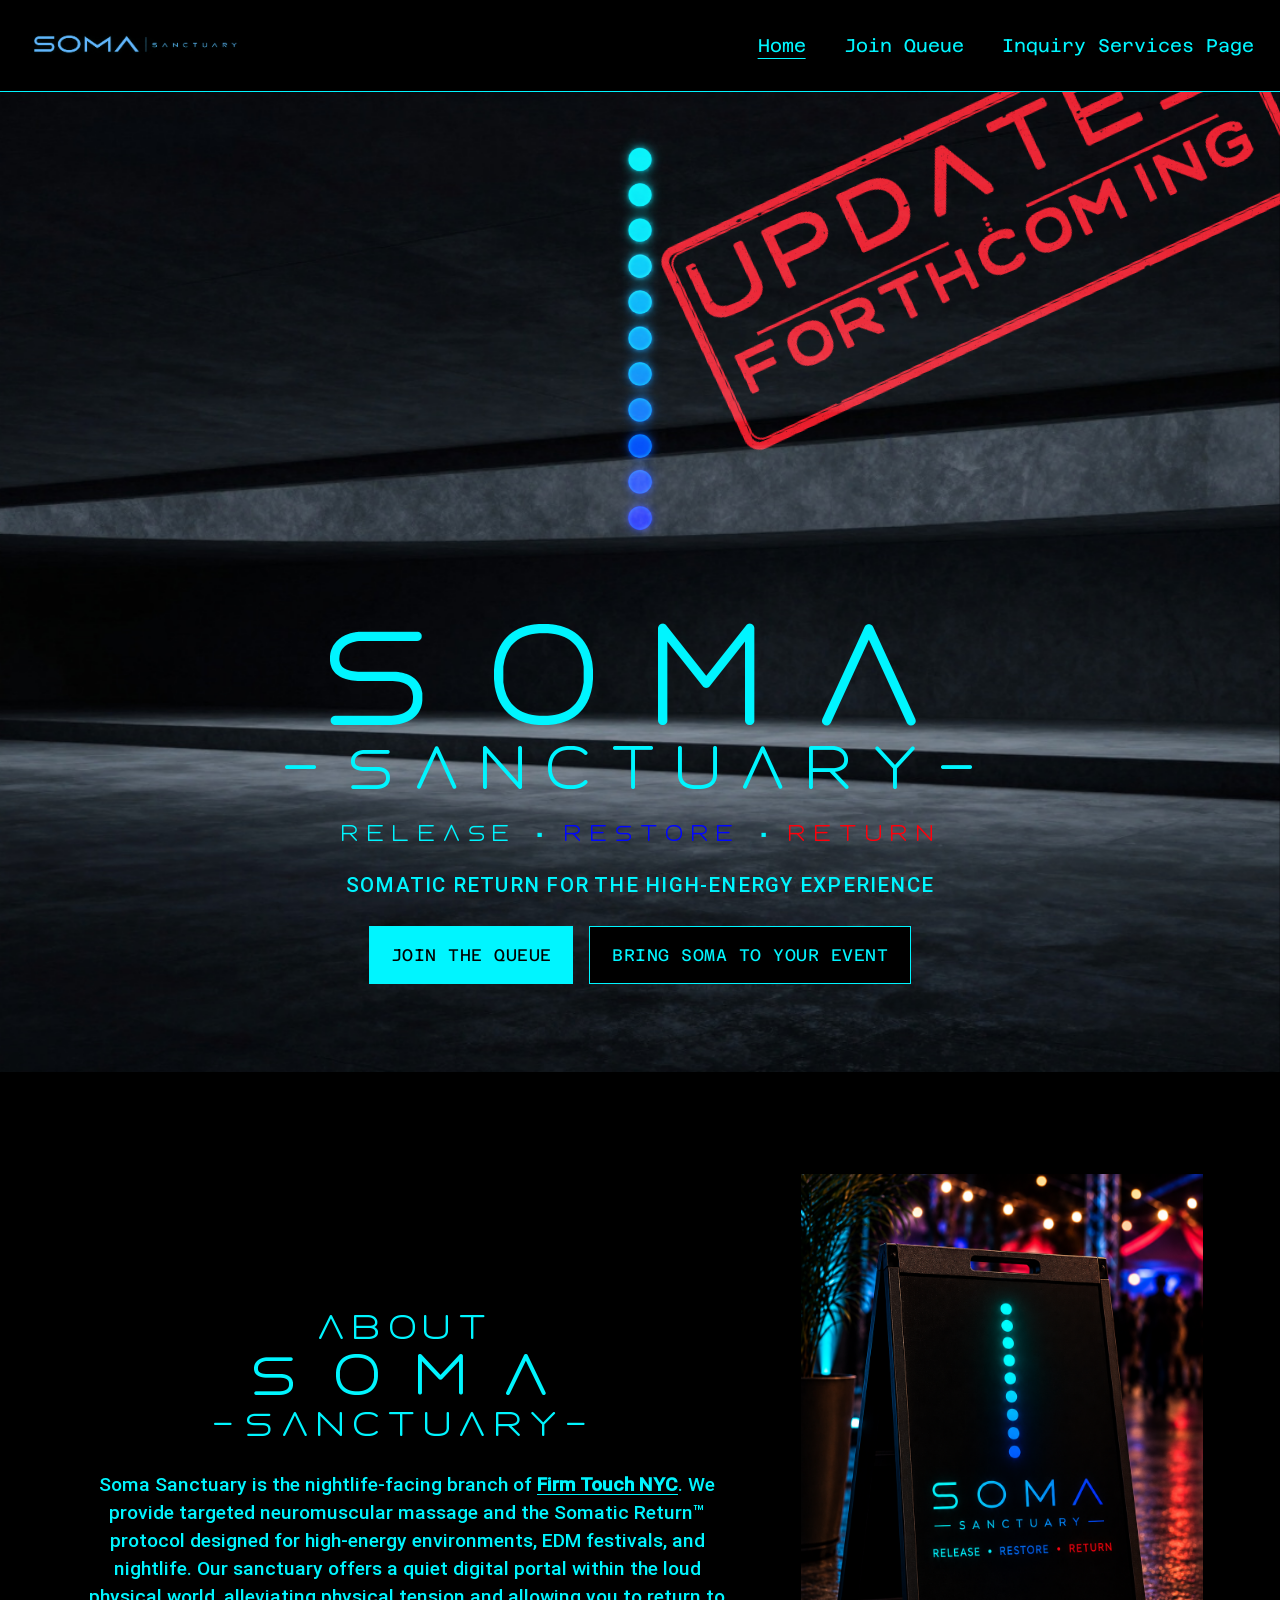
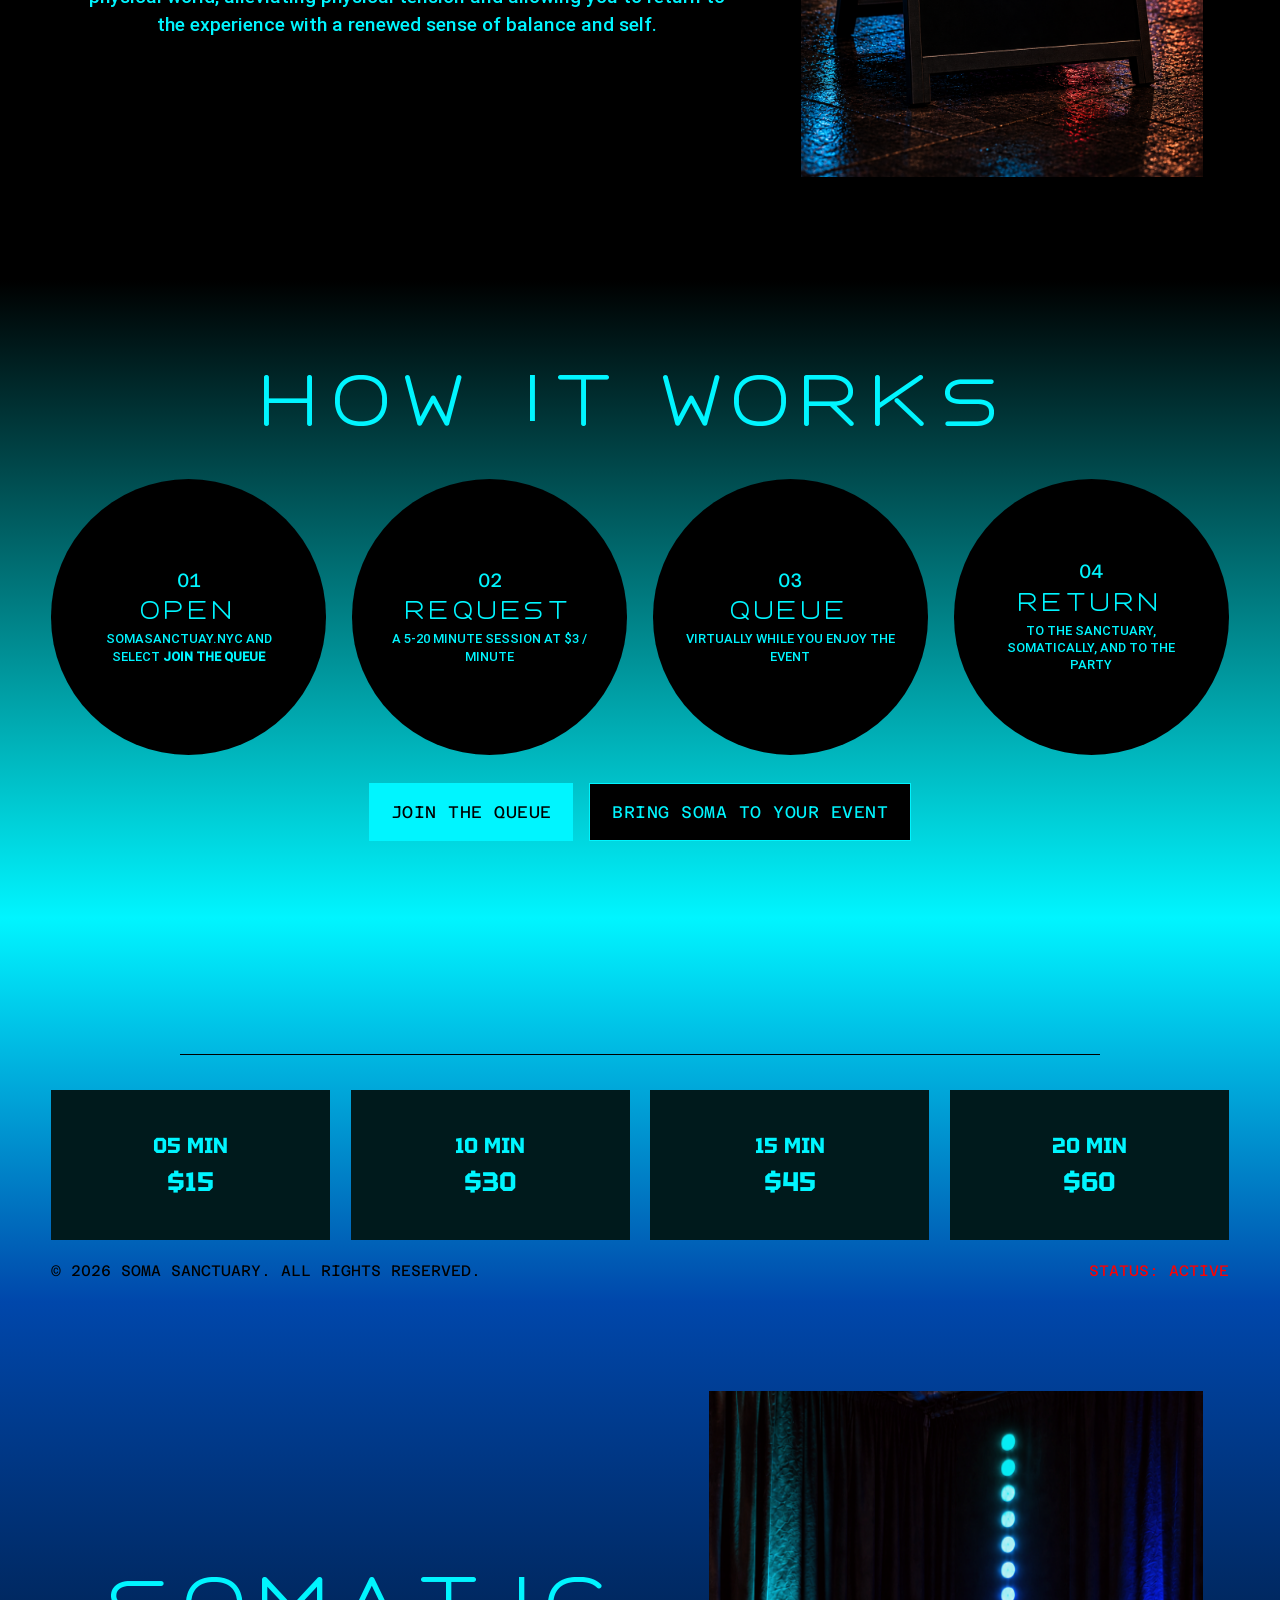
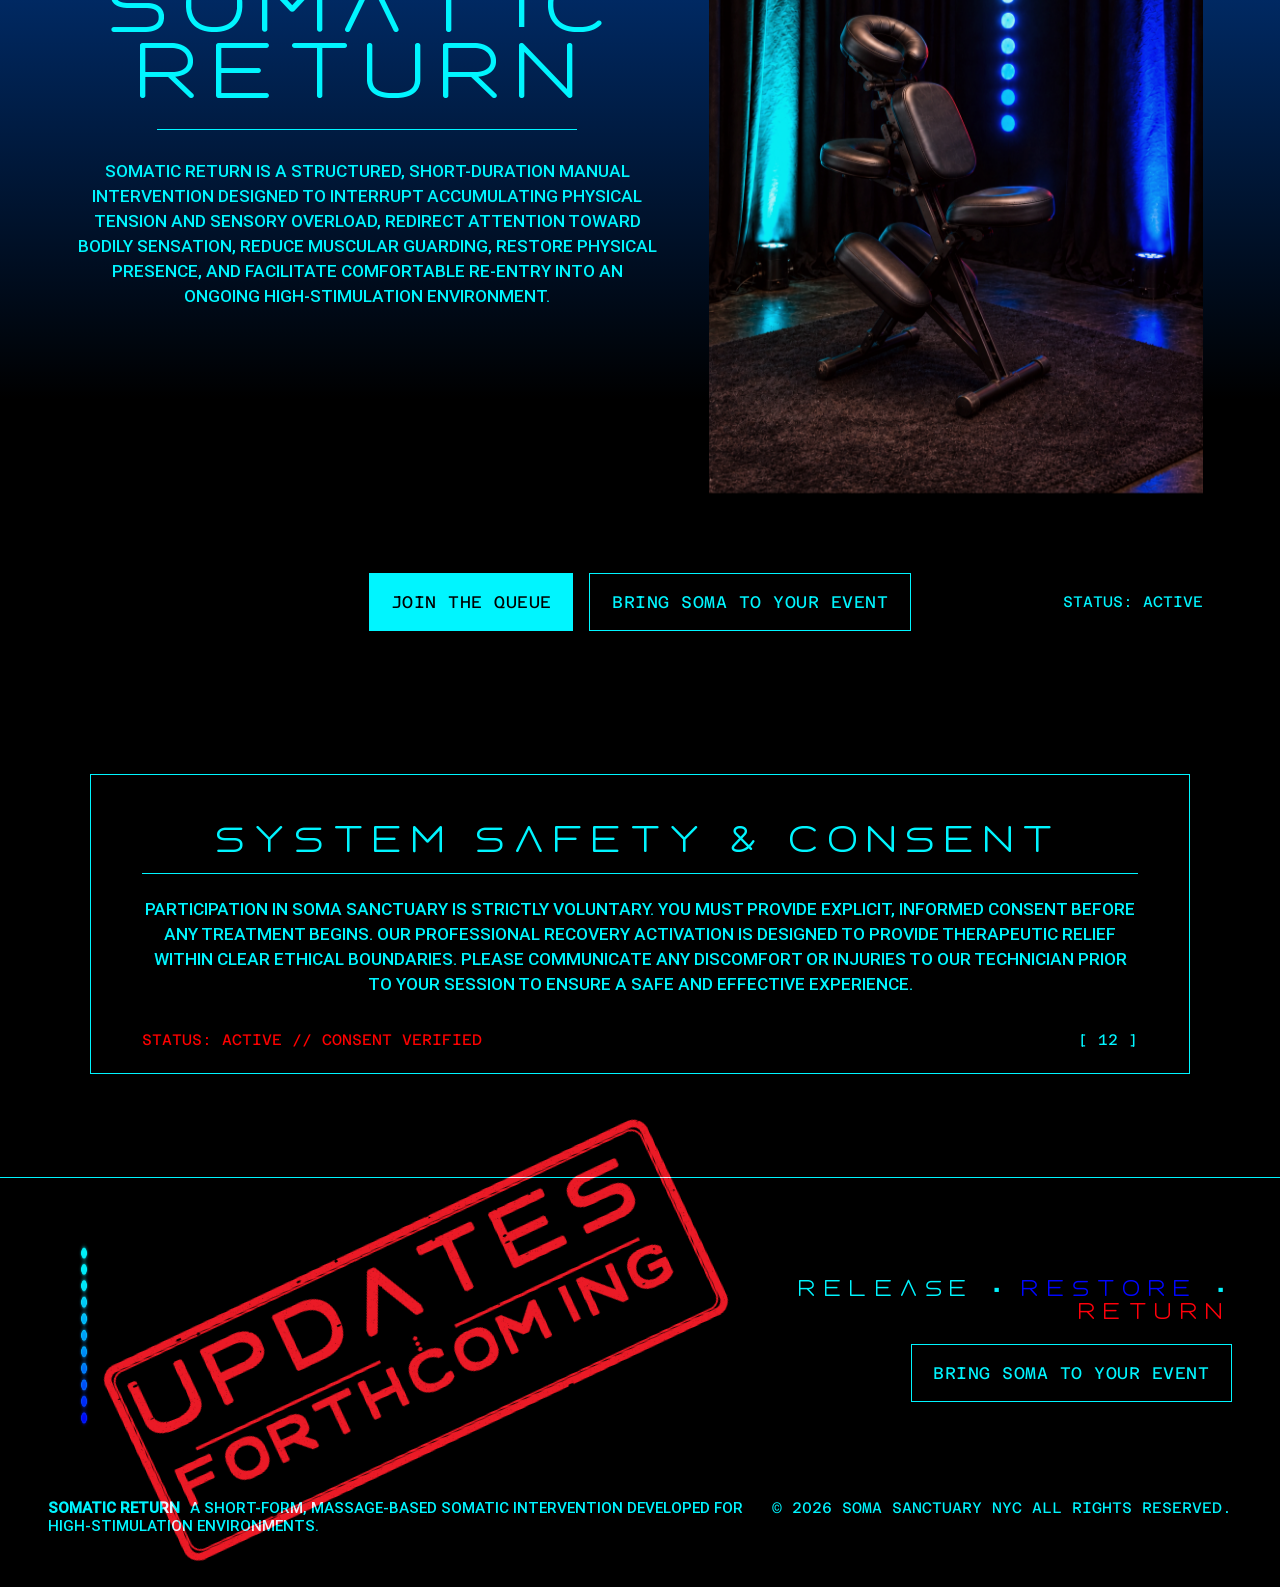
<file: site/index.html>
<!DOCTYPE html>
<html lang="en">
<head>
  <script>document.documentElement.classList.add("js")</script>
  <meta charset="utf-8">
  <meta name="viewport" content="width=device-width, initial-scale=1">
  <title>Soma Sanctuary | NYC</title>
  <meta name="description" content="Soma Sanctuary is the nightlife-facing branch of Firm Touch NYC. Targeted neuromuscular massage and the Somatic Return protocol for festivals, EDM, and nightlife. $3 a minute.">
  <link rel="icon" href="assets/favicon.png">
  <link rel="apple-touch-icon" href="assets/favicon.png">
  <link rel="preconnect" href="https://fonts.googleapis.com">
  <link rel="preconnect" href="https://fonts.gstatic.com" crossorigin>
  <link href="https://fonts.googleapis.com/css2?family=Azeret+Mono:wght@400;700&family=Tektur:wght@600;700&display=swap" rel="stylesheet">
  <link rel="stylesheet" href="styles.css">
</head>
<body>
  <header class="site-header">
    <a class="logo-link" href="#top" aria-label="Soma Sanctuary home">
      <img class="logo" src="assets/logo.png" alt="Soma Sanctuary">
    </a>
    <button class="nav-toggle" type="button" aria-expanded="false" aria-controls="site-nav" aria-label="Menu">
      <span></span><span></span><span></span>
    </button>
    <nav id="site-nav" class="site-nav" aria-label="Site">
      <a href="#top" aria-current="page">Home</a>
      <a href="https://join-queue.onrender.com/join">Join Queue</a>
      <a href="https://join-queue.onrender.com/bookings">Inquiry Services Page</a>
    </nav>
  </header>

  <main id="top">
    <section class="hero" aria-label="Soma Sanctuary">
      <img class="hero-bg" src="assets/hero.jpg" alt="">
      <a class="hero-stamp fade" href="red.html"><img src="assets/stamp.png" alt="Updates forthcoming"></a>
      <img class="hero-spine fade" src="assets/spine.png" alt="">
      <div class="hero-copy">
        <h1 class="rise">SOMA</h1>
        <p class="hero-name rise">-SANCTUARY-</p>
        <p class="tagline fade">Release • <span class="restore">Restore</span> • <a class="return" href="red.html">Return</a></p>
        <p class="hero-kicker fade">Somatic Return for the high-energy experience</p>
        <div class="cta-row fade">
          <a class="btn btn-solid" href="https://join-queue.onrender.com/join">Join the Queue</a>
          <a class="btn btn-ghost" href="https://join-queue.onrender.com/bookings">Bring Soma to Your Event</a>
        </div>
      </div>
    </section>

    <section class="about" aria-labelledby="about-title">
      <div class="about-copy reveal">
        <h2 id="about-title">
          <span class="about-kicker">About</span>
          <span class="about-soma">Soma</span>
          <span class="about-name">-Sanctuary-</span>
        </h2>
        <p>
          Soma Sanctuary is the nightlife-facing branch of
          <a href="https://www.firmtouch.nyc/" target="_blank" rel="noreferrer">Firm Touch NYC</a>.
          We provide targeted neuromuscular massage and the Somatic Return™ protocol designed for high-energy environments, EDM festivals, and nightlife. Our sanctuary offers a quiet digital portal within the loud physical world, alleviating physical tension and allowing you to return to the experience with a renewed sense of balance and self.
        </p>
      </div>
      <img class="about-photo reveal" src="assets/signage.png" alt="Soma Sanctuary sign at a nighttime event">
    </section>

    <section class="how" aria-labelledby="how-title">
      <h2 id="how-title">How It Works</h2>
      <ol class="steps">
        <li class="reveal">
          <p class="step-no">01</p>
          <h3>Open</h3>
          <p>Somasanctuay.nyc and select <strong>Join the Queue</strong></p>
        </li>
        <li class="reveal">
          <p class="step-no">02</p>
          <h3>Request</h3>
          <p>A 5-20 minute session at $3 / minute</p>
        </li>
        <li class="reveal">
          <p class="step-no">03</p>
          <h3>Queue</h3>
          <p>Virtually while you enjoy the event</p>
        </li>
        <li class="reveal">
          <p class="step-no">04</p>
          <h3>Return</h3>
          <p>To the sanctuary, somatically, and to the party</p>
        </li>
      </ol>
      <div class="cta-row reveal">
        <a class="btn btn-solid" href="https://join-queue.onrender.com/join">Join the Queue</a>
        <a class="btn btn-ghost" href="https://join-queue.onrender.com/bookings">Bring Soma to Your Event</a>
      </div>
    </section>

    <section class="pricing" aria-label="Session pricing">
      <h2 class="reveal">$3 / Minute</h2>
      <hr>
      <ul class="rates reveal">
        <li><span>05 Min</span><strong>$15</strong></li>
        <li><span>10 Min</span><strong>$30</strong></li>
        <li><span>15 Min</span><strong>$45</strong></li>
        <li><span>20 Min</span><strong>$60</strong></li>
      </ul>
      <div class="pricing-meta">
        <p>© 2026 Soma Sanctuary. All rights reserved.</p>
        <p><a class="status-red" href="red.html">Status: Active</a></p>
      </div>
    </section>

    <section class="somatic" aria-labelledby="somatic-title">
      <div class="somatic-copy reveal">
        <h2 id="somatic-title">Somatic<br>Return</h2>
        <hr>
        <p>
          Somatic Return is a structured, short-duration manual intervention designed to interrupt accumulating physical tension and sensory overload, redirect attention toward bodily sensation, reduce muscular guarding, restore physical presence, and facilitate comfortable re-entry into an ongoing high-stimulation environment.
        </p>
      </div>
      <img class="somatic-photo reveal" src="assets/setup.jpg" alt="Soma Sanctuary massage chair beside a column of cyan lights">
      <div class="somatic-actions">
        <div class="cta-row reveal">
          <a class="btn btn-solid" href="https://join-queue.onrender.com/join">Join the Queue</a>
          <a class="btn btn-ghost" href="https://join-queue.onrender.com/bookings">Bring Soma to Your Event</a>
        </div>
        <p class="status-cyan">Status: Active</p>
      </div>
    </section>

    <section class="safety" aria-labelledby="safety-title">
      <div class="safety-panel reveal">
        <h2 id="safety-title">System Safety &amp; Consent</h2>
        <hr>
        <p>
          Participation in Soma Sanctuary is strictly voluntary. You must provide explicit, informed consent before any treatment begins. Our professional recovery activation is designed to provide therapeutic relief within clear ethical boundaries. Please communicate any discomfort or injuries to our technician prior to your session to ensure a safe and effective experience.
        </p>
        <div class="safety-meta">
          <p><a class="status-red" href="red.html">Status: Active // Consent Verified</a></p>
          <p class="status-cyan">[ 12 ]</p>
        </div>
      </div>
    </section>
  </main>

  <footer class="site-footer">
    <div class="footer-top">
      <div class="footer-mark">
        <img class="footer-spine" src="assets/spine.png" alt="">
        <a class="footer-stamp" href="red.html"><img src="assets/stamp.png" alt="Updates forthcoming"></a>
      </div>
      <div class="footer-actions">
        <p class="tagline reveal">Release • <span class="restore">Restore</span> • <a class="return" href="red.html">Return</a></p>
        <a class="btn btn-ghost reveal" href="https://join-queue.onrender.com/bookings">Bring Soma to Your Event</a>
      </div>
    </div>
    <div class="footer-bottom">
      <p><strong>Somatic Return</strong> A short-form, massage-based somatic intervention developed for high-stimulation environments.</p>
      <p>© 2026 Soma Sanctuary NYC All rights reserved.</p>
    </div>
  </footer>

  <script>
    const toggle = document.querySelector(".nav-toggle");
    const nav = document.querySelector(".site-nav");
    toggle.addEventListener("click", () => {
      const open = nav.classList.toggle("is-open");
      toggle.setAttribute("aria-expanded", open ? "true" : "false");
    });
    nav.addEventListener("click", (event) => {
      if (event.target.closest("a")) {
        nav.classList.remove("is-open");
        toggle.setAttribute("aria-expanded", "false");
      }
    });

    const reduceMotion = window.matchMedia("(prefers-reduced-motion: reduce)").matches;
    if (!reduceMotion) {
      const seen = new IntersectionObserver((entries) => {
        for (const entry of entries) {
          if (!entry.isIntersecting) continue;
          entry.target.classList.add("is-in");
          seen.unobserve(entry.target);
        }
      }, { threshold: 0.22, rootMargin: "0px 0px -8% 0px" });
      document.querySelectorAll(".reveal").forEach((el) => seen.observe(el));

      const bg = document.querySelector(".hero-bg");
      const hero = document.querySelector(".hero");
      let ticking = false;
      const shiftHero = () => {
        ticking = false;
        const y = window.scrollY;
        if (y > hero.offsetHeight) return;
        bg.style.transform = "translate3d(0, " + (y * 0.28) + "px, 0)";
      };
      window.addEventListener("scroll", () => {
        if (ticking) return;
        ticking = true;
        requestAnimationFrame(shiftHero);
      }, { passive: true });
    } else {
      document.querySelectorAll(".reveal").forEach((el) => el.classList.add("is-in"));
    }
  </script>
</body>
</html>
</file>
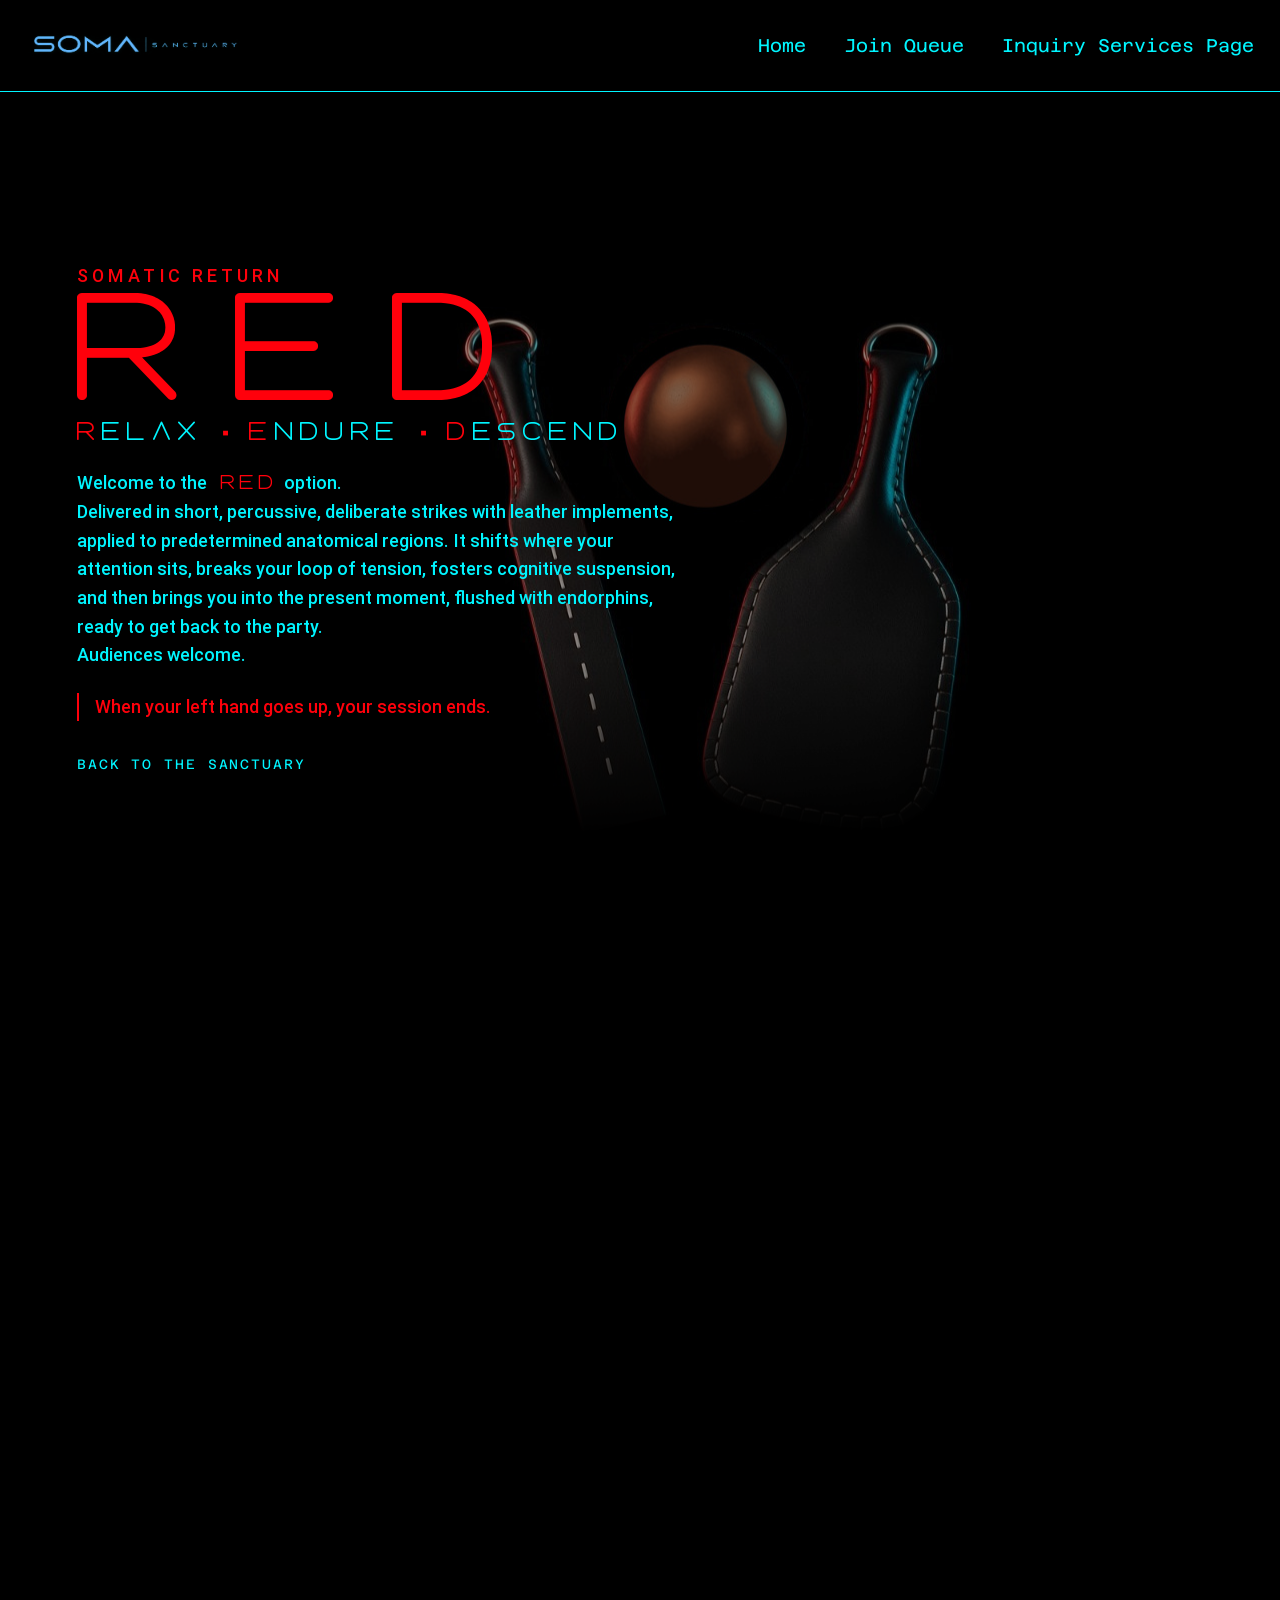
<file: site/red.html>
<!DOCTYPE html>
<html lang="en">
<head>
  <script>document.documentElement.classList.add("js")</script>
  <meta charset="utf-8">
  <meta name="viewport" content="width=device-width, initial-scale=1">
  <title>RED | Soma Sanctuary</title>
  <meta name="description" content="Same method. Different intensity. When your left hand goes up, your session ends.">
  <link rel="icon" href="assets/favicon.png">
  <link rel="apple-touch-icon" href="assets/favicon.png">
  <link rel="preconnect" href="https://fonts.googleapis.com">
  <link rel="preconnect" href="https://fonts.gstatic.com" crossorigin>
  <link href="https://fonts.googleapis.com/css2?family=Azeret+Mono:wght@400;700&family=Tektur:wght@600;700&display=swap" rel="stylesheet">
  <link rel="stylesheet" href="styles.css?v=note2">
</head>
<body>
  <div class="red-still" aria-hidden="true">
    <img src="assets/red-still.jpg" alt="">
  </div>
  <header class="site-header">
    <a class="logo-link" href="index.html" aria-label="Soma Sanctuary home">
      <img class="logo" src="assets/logo.png" alt="Soma Sanctuary">
    </a>
    <button class="nav-toggle" type="button" aria-expanded="false" aria-controls="site-nav" aria-label="Menu">
      <span></span><span></span><span></span>
    </button>
    <nav id="site-nav" class="site-nav" aria-label="Site">
      <a href="index.html">Home</a>
      <a href="https://join-queue.onrender.com/join">Join Queue</a>
      <a href="https://join-queue.onrender.com/bookings">Inquiry Services Page</a>
    </nav>
  </header>

  <main class="red-page">
    <article class="red-copy">
      <p class="red-kicker">Somatic Return</p>
      <h1>RED</h1>
      <p class="red-acts"><span class="return">R</span>ELAX <span class="return">•</span> <span class="return">E</span>NDURE <span class="return">•</span> <span class="return">D</span>ESCEND</p>
      <p class="red-welcome">Welcome to the <span class="return red-word">RED</span> option.</p>
      <p>Delivered in short, percussive, deliberate strikes with leather implements, applied to predetermined anatomical regions. It shifts where your attention sits, breaks your loop of tension, fosters cognitive suspension, and then brings you into the present moment, flushed with endorphins, ready to get back to the party.</p>
      <p>Audiences welcome.</p>
      <p class="red-note">When your left hand goes up, your session ends.</p>
      <a class="red-home" href="index.html">Back to the sanctuary</a>
    </article>
  </main>

  <script>
    const toggle = document.querySelector(".nav-toggle");
    const nav = document.querySelector(".site-nav");
    toggle.addEventListener("click", () => {
      const open = nav.classList.toggle("is-open");
      toggle.setAttribute("aria-expanded", open ? "true" : "false");
    });
    nav.addEventListener("click", (event) => {
      if (event.target.closest("a")) {
        nav.classList.remove("is-open");
        toggle.setAttribute("aria-expanded", "false");
      }
    });
  </script>
</body>
</html>
</file>
<file: site/styles.css>
@font-face {
  font-family: "Soma Display";
  src: url("assets/soma-display.woff2") format("woff2");
  font-weight: 400;
  font-style: normal;
  font-display: swap;
}

@font-face {
  font-family: "Soma Wide";
  src: url("assets/soma-wide.woff2") format("woff2");
  font-weight: 400;
  font-style: normal;
  font-display: swap;
}

@font-face {
  font-family: "Soma Wide Soft";
  src: url("assets/soma-wide-soft.woff2") format("woff2");
  font-weight: 400;
  font-style: normal;
  font-display: swap;
}

@font-face {
  font-family: "Soma Text";
  src: url("assets/soma-text.woff2") format("woff2");
  font-weight: 400;
  font-style: normal;
  font-display: swap;
}

:root {
  --stamp-tilt: -20.9deg;
  --cyan: #00f5ff;
  --blue: #0047ab;
  --ink: #00f5ff;
  --black: #000;
  --restore: #0006ff;
  --return: #ff000b;
  --red: #ff0000;
  --card: #001a1c;
  --display: "Soma Display", "Azeret Mono", sans-serif;
  --wide: "Soma Wide", "Azeret Mono", sans-serif;
  --wide-soft: "Soma Wide Soft", "Soma Wide", sans-serif;
  --text: "Soma Text", "Azeret Mono", sans-serif;
  --mono: "Azeret Mono", ui-monospace, monospace;
  --price: "Tektur", "Azeret Mono", sans-serif;
}

* { box-sizing: border-box; }
html { scroll-behavior: smooth; }
body {
  margin: 0;
  background: var(--black);
  color: var(--ink);
  font-family: var(--text);
}
img { max-width: 100%; display: block; }
a { color: inherit; }
h1, h2, h3, p { margin: 0; }

.site-header {
  position: sticky;
  top: 0;
  z-index: 20;
  display: flex;
  align-items: center;
  justify-content: space-between;
  gap: 1.5rem;
  min-height: 92px;
  padding: 0.4rem 1.6rem;
  background: #000;
  border-bottom: 1px solid var(--cyan);
}
.logo-link { display: block; line-height: 0; }
.logo {
  height: 74px;
  width: auto;
  mix-blend-mode: screen;
}
.site-nav {
  display: flex;
  align-items: center;
  gap: 2.4rem;
}
.site-nav a {
  font-family: var(--mono);
  font-size: 1.15rem;
  text-decoration: none;
  color: var(--cyan);
}
.site-nav a[aria-current="page"] { text-decoration: underline; text-underline-offset: 6px; }
.nav-toggle {
  display: none;
  width: 44px;
  height: 44px;
  padding: 10px;
  border: 0;
  background: transparent;
  flex-direction: column;
  justify-content: center;
  gap: 6px;
}
.nav-toggle span {
  display: block;
  height: 2px;
  width: 100%;
  background: var(--cyan);
}

.hero {
  position: relative;
  min-height: clamp(980px, 76vw, 1280px);
  display: flex;
  align-items: flex-end;
  justify-content: center;
  overflow: hidden;
  background: #000;
  padding: 0 1.5rem 5.5rem;
}
.hero-bg {
  position: absolute;
  left: 0;
  top: -18%;
  width: 100%;
  height: 136%;
  object-fit: cover;
  object-position: center 62%;
  will-change: transform;
}
.hero-stamp {
  position: absolute;
  top: -2%;
  right: -3%;
  width: min(52vw, 980px);
  mix-blend-mode: screen;
  transform: rotate(var(--stamp-tilt));
  transform-origin: center;
}
.hero-spine {
  position: absolute;
  top: 4%;
  left: 50%;
  height: clamp(340px, 34vw, 620px);
  width: auto;
  transform: translateX(-50%);
  mix-blend-mode: screen;
  pointer-events: none;
}
.hero-copy {
  position: relative;
  z-index: 1;
  width: min(1100px, 100%);
  text-align: center;
}
.hero h1 {
  font-family: var(--display);
  font-weight: 400;
  font-size: clamp(4.5rem, 10vw, 9.2rem);
  letter-spacing: 0.28em;
  line-height: 0.9;
  text-indent: 0.28em;
}
.hero-name {
  margin-top: 0.15rem;
  font-family: var(--display);
  font-size: clamp(2rem, 4.2vw, 3.8rem);
  letter-spacing: 0.22em;
  text-indent: 0.22em;
}
.tagline {
  margin-top: 1.35rem;
  font-family: var(--display);
  font-size: clamp(1rem, 1.6vw, 1.45rem);
  letter-spacing: 0.22em;
  text-transform: uppercase;
  text-indent: 0.22em;
}
.restore { color: var(--restore); }
.return { color: var(--return); }
a.return,
a.status-red {
  text-decoration: none;
}
a.return:hover,
a.return:focus-visible,
a.status-red:hover,
a.status-red:focus-visible {
  text-decoration: underline;
  text-underline-offset: 0.18em;
}
a.hero-stamp,
a.footer-stamp { color: inherit; }
a.hero-stamp img,
a.footer-stamp img {
  width: 100%;
  height: auto;
  display: block;
}
a.hero-stamp:focus-visible,
a.footer-stamp:focus-visible {
  outline: 2px solid var(--return);
  outline-offset: 4px;
}
.hero-kicker {
  margin-top: 1.7rem;
  font-family: var(--text);
  font-size: clamp(0.95rem, 1.6vw, 1.45rem);
  letter-spacing: 0.06em;
  text-transform: uppercase;
}

.cta-row {
  display: flex;
  flex-wrap: wrap;
  justify-content: center;
  gap: 1rem;
  margin-top: 1.8rem;
}
.btn {
  position: relative;
  display: inline-flex;
  align-items: center;
  justify-content: center;
  min-height: 58px;
  padding: 0.75rem 1.35rem;
  font-family: var(--mono);
  font-size: 1.05rem;
  letter-spacing: 0.03em;
  text-transform: uppercase;
  text-decoration: none;
  line-height: 1;
}
.btn-solid { background: var(--cyan); color: #000; }
.btn-ghost {
  background: #000;
  color: var(--cyan);
  border: 1px solid var(--cyan);
}
.btn { transition: filter 0.25s ease; }
.btn::after {
  content: "";
  position: absolute;
  top: 7px;
  right: 7px;
  width: 9px;
  height: 9px;
  border-top: 1.5px solid currentColor;
  border-right: 1.5px solid currentColor;
  opacity: 0;
  transform: translate(3px, -3px);
  transition: opacity 0.25s ease, transform 0.25s ease;
}
.btn:hover { filter: brightness(1.12); }
.btn:hover::after { opacity: 0.9; transform: none; }

.about {
  display: grid;
  grid-template-columns: minmax(0, 1.15fr) minmax(260px, 0.7fr);
  gap: clamp(2rem, 5vw, 5rem);
  align-items: center;
  padding: clamp(4rem, 8vw, 7rem) clamp(1.5rem, 6vw, 6.5rem);
  background: #000;
}
.about h2 {
  display: flex;
  flex-direction: column;
  align-items: center;
  text-align: center;
  font-weight: 400;
  line-height: 1.05;
}
.about-kicker,
.about-name {
  font-family: var(--wide);
  font-size: clamp(1.4rem, 2.4vw, 2.4rem);
  letter-spacing: 0.08em;
  text-transform: uppercase;
}
.about-soma {
  margin: 0.35rem 0;
  font-family: var(--wide-soft);
  font-size: clamp(2.2rem, 4vw, 3.4rem);
  letter-spacing: 0.55em;
  text-indent: 0.55em;
  text-transform: uppercase;
}
.about p {
  margin-top: 1.8rem;
  text-align: center;
  font-size: clamp(1.05rem, 1.5vw, 1.45rem);
  line-height: 1.45;
}
.about a { font-weight: 700; text-decoration: underline; text-underline-offset: 3px; }
.about-photo {
  width: 100%;
  max-height: 760px;
  object-fit: contain;
  justify-self: center;
}

.how {
  padding: clamp(4rem, 7vw, 6rem) clamp(1rem, 4vw, 4rem) clamp(3.5rem, 6vw, 5rem);
  background: linear-gradient(#000 0%, var(--cyan) 100%);
  text-align: center;
}
.how h2 {
  font-family: var(--wide);
  font-weight: 400;
  font-size: clamp(2.6rem, 5vw, 4.4rem);
  letter-spacing: 0.04em;
  text-transform: uppercase;
}
.steps {
  list-style: none;
  margin: 2.5rem auto 0;
  padding: 0;
  display: grid;
  grid-template-columns: repeat(4, minmax(0, 1fr));
  gap: clamp(0.8rem, 2vw, 2rem);
  width: min(1500px, 100%);
}
.steps li {
  aspect-ratio: 1;
  border-radius: 50%;
  background: #000;
  display: flex;
  flex-direction: column;
  align-items: center;
  justify-content: center;
  gap: 0.45rem;
  padding: 12%;
  text-align: center;
}
.step-no {
  font-family: var(--mono);
  font-size: clamp(1rem, 1.5vw, 1.45rem);
}
.steps h3 {
  font-family: var(--display);
  font-weight: 400;
  font-size: clamp(1.2rem, 1.8vw, 1.7rem);
  letter-spacing: 0.04em;
  text-transform: uppercase;
}
.steps p:last-child {
  font-size: clamp(0.78rem, 1vw, 1.05rem);
  line-height: 1.35;
  text-transform: uppercase;
}
.steps strong { font-weight: 700; }

.pricing {
  padding: 2.5rem clamp(1.2rem, 4vw, 4rem) 1.4rem;
  background: linear-gradient(var(--cyan) 0%, var(--blue) 100%);
  color: #000;
  text-align: center;
}
.pricing h2 {
  font-family: var(--wide);
  font-weight: 400;
  font-size: clamp(2.8rem, 5.5vw, 4.6rem);
  letter-spacing: 0.16em;
  text-indent: 0.16em;
  text-transform: uppercase;
}
.pricing > hr,
.somatic hr,
.safety hr {
  border: 0;
  height: 1px;
  margin: 1.1rem auto 0;
}
.pricing > hr {
  width: min(920px, 88%);
  background: #000;
}
.rates {
  list-style: none;
  margin: 2.2rem auto 0;
  padding: 0;
  width: min(1500px, 100%);
  display: grid;
  grid-template-columns: repeat(4, minmax(0, 1fr));
  gap: clamp(0.7rem, 1.6vw, 1.4rem);
}
.rates li {
  background: var(--card);
  color: var(--cyan);
  min-height: 150px;
  display: flex;
  flex-direction: column;
  align-items: center;
  justify-content: center;
  gap: 0.25rem;
  font-family: var(--price);
  font-weight: 700;
}
.rates span { font-size: clamp(1.15rem, 1.7vw, 1.7rem); text-transform: uppercase; }
.rates strong { font-size: clamp(1.45rem, 2.1vw, 2.05rem); font-weight: 700; }
.pricing-meta,
.safety-meta {
  display: flex;
  justify-content: space-between;
  gap: 1rem;
  width: min(1500px, 100%);
  margin: 1.4rem auto 0;
  font-family: var(--mono);
  font-size: 0.95rem;
  text-transform: uppercase;
}
.pricing-meta { color: #000; }
.status-red { color: var(--red); }
.status-cyan { color: var(--cyan); }

.somatic {
  display: grid;
  grid-template-columns: minmax(0, 1fr) minmax(280px, 0.85fr);
  gap: clamp(1.5rem, 4vw, 4rem);
  align-items: center;
  padding: clamp(3.5rem, 7vw, 6rem) clamp(1.5rem, 6vw, 6rem) 2.5rem;
  background: linear-gradient(to bottom, var(--blue) 0%, #000 72%);
}
.somatic-copy { text-align: center; }
.somatic h2 {
  font-family: var(--wide);
  font-weight: 400;
  font-size: clamp(3rem, 5.4vw, 5rem);
  line-height: 0.95;
  letter-spacing: 0.04em;
  text-transform: uppercase;
}
.somatic hr {
  width: min(420px, 80%);
  background: var(--cyan);
  margin-top: 1.4rem;
}
.somatic p {
  margin-top: 1.8rem;
  font-size: clamp(1rem, 1.35vw, 1.3rem);
  line-height: 1.45;
  text-transform: uppercase;
}
.somatic img {
  width: 100%;
  height: min(78vh, 820px);
  object-fit: cover;
  object-position: center;
}
.somatic-actions {
  grid-column: 1 / -1;
  display: flex;
  align-items: center;
  justify-content: center;
  gap: 2rem;
  position: relative;
}
.somatic-actions .status-cyan {
  position: absolute;
  right: 0;
  font-family: var(--mono);
  font-size: 0.95rem;
  text-transform: uppercase;
}

.safety {
  background: #000;
  padding: clamp(3rem, 8vw, 7rem) 1.25rem clamp(4rem, 8vw, 6.5rem);
}
.safety-panel {
  width: min(1100px, 100%);
  margin: 0 auto;
  border: 1px solid var(--cyan);
  padding: clamp(1.6rem, 4vw, 3rem) clamp(1.2rem, 4vw, 3.2rem) 1.4rem;
  text-align: center;
}
.safety h2 {
  font-family: var(--wide);
  font-weight: 400;
  font-size: clamp(1.4rem, 2.6vw, 2.15rem);
  letter-spacing: 0.12em;
  text-transform: uppercase;
}
.safety hr { width: 100%; background: var(--cyan); margin-top: 0.9rem; }
.safety p {
  margin-top: 1.4rem;
  font-size: clamp(0.95rem, 1.35vw, 1.25rem);
  line-height: 1.45;
  text-transform: uppercase;
}
.safety-meta { margin-top: 2rem; text-align: left; }
.safety-meta p { margin: 0; font-family: var(--mono); font-size: 0.95rem; }

.site-footer {
  background: #000;
  padding: 0 0 1.2rem;
}
.footer-top {
  display: grid;
  grid-template-columns: minmax(280px, 1.3fr) minmax(240px, 0.8fr);
  align-items: center;
  gap: 1rem;
  border-top: 1px solid var(--cyan);
  padding: 1.2rem clamp(1rem, 4vw, 3rem) 0.4rem;
}
.footer-mark {
  position: relative;
  min-height: 210px;
  display: grid;
  grid-template-columns: 72px 1fr;
  align-items: center;
}
.footer-spine {
  height: 200px;
  width: auto;
  justify-self: center;
  mix-blend-mode: screen;
  position: relative;
  z-index: 1;
}
.footer-stamp {
  width: min(100%, 640px);
  margin-left: -1.5rem;
  mix-blend-mode: screen;
  transform: rotate(var(--stamp-tilt));
  transform-origin: center;
}
.footer-actions {
  display: flex;
  flex-direction: column;
  align-items: flex-end;
  gap: 1.3rem;
}
.footer-actions .tagline { margin: 0; text-align: right; }
.footer-bottom {
  display: flex;
  justify-content: space-between;
  gap: 1.5rem;
  padding: 0.6rem clamp(1rem, 4vw, 3rem) 0.4rem;
  font-family: var(--text);
  font-size: 0.95rem;
  text-transform: uppercase;
}
.footer-bottom strong { font-weight: 700; margin-right: 0.35rem; }
.footer-bottom p:last-child {
  font-family: var(--mono);
  white-space: nowrap;
}

@keyframes float-in {
  from { opacity: 0; transform: translateY(60px); }
  to { opacity: 1; transform: translateY(0); }
}
@keyframes fade-in {
  from { opacity: 0; }
  to { opacity: 1; }
}
.rise {
  animation: float-in 1.2s cubic-bezier(0.22, 0.61, 0.36, 1) 0.12s both;
}
.hero-name.rise { animation-delay: 0.28s; }
.fade { animation: fade-in 1.2s ease both; }
.hero-stamp.fade { animation-delay: 0.05s; }
.hero-spine.fade { animation-delay: 0.18s; }
.hero .tagline.fade { animation-delay: 0.42s; }
.hero-kicker.fade { animation-delay: 0.56s; }
.hero .cta-row.fade { animation-delay: 0.7s; }

.js .reveal {
  opacity: 0;
  transform: translateY(56px);
}
.js .reveal.is-in {
  animation: float-in 1.05s cubic-bezier(0.22, 0.61, 0.36, 1) both;
}
.steps li.reveal.is-in:nth-child(2) { animation-delay: 0.12s; }
.steps li.reveal.is-in:nth-child(3) { animation-delay: 0.24s; }
.steps li.reveal.is-in:nth-child(4) { animation-delay: 0.36s; }

@media (prefers-reduced-motion: reduce) {
  .rise,
  .fade,
  .js .reveal,
  .js .reveal.is-in {
    animation: none;
    opacity: 1;
  }
  .rise,
  .js .reveal,
  .js .reveal.is-in { transform: none; }
}

@media (max-width: 900px) {
  .nav-toggle { display: inline-flex; }
  .site-header { position: sticky; }
  .site-nav {
    display: none;
    position: absolute;
    top: 100%;
    left: 0;
    right: 0;
    flex-direction: column;
    align-items: flex-start;
    gap: 0;
    background: #000;
    border-bottom: 1px solid var(--cyan);
  }
  .site-nav.is-open { display: flex; }
  .site-nav a {
    width: 100%;
    padding: 0.95rem 1.25rem;
    font-size: 1rem;
    border-top: 1px solid rgba(0, 245, 255, 0.25);
  }
  .about,
  .somatic { grid-template-columns: 1fr; }
  .about { padding: 3.2rem 1.4rem 3.5rem; }
  .about-photo { width: min(280px, 78%); }
  .somatic { padding: 2.2rem 1.15rem 2rem; }
  .somatic-photo {
    order: -1;
    width: min(280px, 78%);
    height: auto;
    margin: 0 auto 0.4rem;
    border: 1px solid var(--cyan);
    justify-self: center;
  }
  .somatic-actions { flex-direction: column; }
  .somatic-actions .status-cyan { position: static; }
  .steps,
  .rates { grid-template-columns: 1fr; }
  .steps { gap: 0.85rem; }
  .steps li {
    aspect-ratio: auto;
    min-height: 0;
    border-radius: 0;
    border: 1px solid var(--cyan);
    align-items: flex-start;
    text-align: left;
    padding: 1rem 1.05rem;
    gap: 0.2rem;
  }
  .how { padding: 2.4rem 1.15rem 2.2rem; }
  .how h2 { font-size: 1.7rem; }
  .pricing { padding: 1.6rem 1.15rem 1.2rem; }
  .pricing h2 { font-size: 1.65rem; letter-spacing: 0.12em; text-indent: 0.12em; }
  .rates li { min-height: 108px; }
  .pricing-meta,
  .safety-meta { flex-direction: column; align-items: center; text-align: center; }
  .safety { padding: 2.5rem 1rem 3rem; }
  .site-footer {
    display: flex;
    flex-direction: column;
    align-items: center;
    border-top: 1px solid var(--cyan);
    padding: 1.1rem 1rem 1.6rem;
  }
  .footer-top,
  .footer-bottom,
  .footer-actions { display: contents; }
  .footer-actions .tagline { order: 1; text-align: center; font-size: 0.72rem; letter-spacing: 0.1em; margin-bottom: 0.45rem; }
  .footer-bottom p:last-child { order: 2; font-size: 0.58rem; margin-bottom: 0.2rem; }
  .footer-mark { order: 3; }
  .footer-bottom p:first-child { order: 4; font-size: 0.75rem; margin: 0.35rem 0 0.8rem; }
  .footer-actions .btn { order: 5; }
  .footer-mark {
    min-height: 250px;
    width: min(100%, 380px);
    display: block;
  }
  .footer-spine {
    position: absolute;
    left: 50%;
    top: 18px;
    height: 210px;
    transform: translateX(-50%);
  }
  .footer-stamp {
    position: absolute;
    left: 50%;
    top: 28px;
    width: 108%;
    margin: 0;
    transform: translateX(-50%) rotate(var(--stamp-tilt));
  }
  .footer-bottom p { text-align: center; margin: 0; }
  .footer-bottom p:last-child { white-space: normal; }
}

@media (max-width: 760px) {
  .site-header { min-height: 68px; padding: 0.2rem 0.85rem; }
  .logo { height: 46px; }
  .hero {
    min-height: 0;
    padding: 248px 1rem 2.1rem;
  }
  .hero-stamp {
    top: 6px;
    right: auto;
    left: 50%;
    width: 86%;
    transform: translateX(-42%) rotate(var(--stamp-tilt));
  }
  .hero-spine {
    top: 10px;
    height: 228px;
  }
  .hero h1 {
    font-size: 3.35rem;
    letter-spacing: 0.18em;
    text-indent: 0.18em;
  }
  .hero-name {
    font-size: 1.35rem;
    letter-spacing: 0.14em;
    text-indent: 0.14em;
    white-space: nowrap;
  }
  .hero .tagline {
    margin-top: 0.85rem;
    font-size: 0.68rem;
    letter-spacing: 0.08em;
    text-indent: 0;
    white-space: nowrap;
  }
  .hero-kicker {
    margin-top: 0.85rem;
    font-size: 0.62rem;
    letter-spacing: 0.03em;
    line-height: 1.35;
  }
  .cta-row { flex-direction: column; align-items: center; gap: 0.7rem; margin-top: 1.25rem; }
  .btn { min-height: 42px; font-size: 0.78rem; padding: 0.55rem 0.9rem; }
  .btn-solid { min-width: 176px; }
  .btn-ghost { min-width: 250px; }
  .about-soma { letter-spacing: 0.28em; text-indent: 0.28em; font-size: 2rem; }
  .about p { font-size: 0.92rem; }
}

body:has(.red-page) {
  padding-bottom: 80vh;
}
.red-page {
  background: transparent;
  min-height: calc(100vh - 92px);
  display: grid;
  align-items: center;
  position: relative;
  z-index: 1;
  padding: clamp(3.5rem, 9vw, 7.5rem) clamp(1.25rem, 6vw, 6rem) 4.5rem;
}
.red-copy {
  width: min(640px, 100%);
  margin: 0;
  position: relative;
  z-index: 1;
}
.red-still {
  position: fixed;
  inset: 0;
  z-index: 0;
  pointer-events: none;
  overflow: hidden;
}
.red-still img {
  position: absolute;
  display: block;
  width: max(1120px, calc(1600px - 25vw));
  max-width: none;
  height: auto;
  left: min(30vw, calc(78.571vw - 932.57px));
  top: calc(92px + 0.42 * (100vh - 92px) + 10vh);
  transform: translateY(-42%) scale(0.8);
  transform-origin: center center;
  opacity: 0.58;
  mix-blend-mode: screen;
  -webkit-mask-image:
    linear-gradient(to right, transparent 0%, #000 12%, #000 88%, transparent 100%),
    linear-gradient(to bottom, #000 0%, #000 64%, transparent 94%);
  mask-image:
    linear-gradient(to right, transparent 0%, #000 12%, #000 88%, transparent 100%),
    linear-gradient(to bottom, #000 0%, #000 64%, transparent 94%);
  -webkit-mask-composite: source-in;
  mask-composite: intersect;
}
.red-kicker {
  margin: 0;
  font-family: var(--mono);
  color: var(--return);
  letter-spacing: 0.22em;
  text-transform: uppercase;
  font-size: 0.82rem;
}
.red-page h1 {
  margin: 0.35rem 0 0.35rem;
  font-family: var(--display);
  font-weight: 400;
  font-size: clamp(4.8rem, 14vw, 8.5rem);
  letter-spacing: 0.16em;
  line-height: 0.85;
  color: var(--return);
}
.red-word {
  font-family: var(--display);
  letter-spacing: 0.06em;
  margin-left: 0.55em;
  margin-right: 0.12em;
}
.red-page .red-welcome {
  margin-top: 1.45rem;
}
.red-page .red-acts {
  margin: 0.35rem 0 0;
  max-width: 100%;
  font-family: var(--display);
  font-size: clamp(0.66rem, 3.9vw, 1.45rem);
  letter-spacing: 0.1em;
  line-height: 1.25;
  white-space: nowrap;
}
@media (max-width: 800px) {
  .red-copy { width: min(720px, 100%); }
  .red-still img {
    mix-blend-mode: normal;
    width: 175%;
    left: -38%;
    top: calc(92px + 2.5rem + 10vh);
    transform: scale(0.8);
    transform-origin: center center;
    opacity: 0.62;
    -webkit-mask-image:
      linear-gradient(to right, transparent 0%, #000 18%, #000 82%, transparent 100%),
      linear-gradient(to bottom, #000 0%, #000 62%, transparent 92%);
    mask-image:
      linear-gradient(to right, transparent 0%, #000 18%, #000 82%, transparent 100%),
      linear-gradient(to bottom, #000 0%, #000 62%, transparent 92%);
    -webkit-mask-composite: source-in;
    mask-composite: intersect;
  }
}
@media (max-width: 760px) {
  .red-still img { top: calc(68px + 2.5rem + 10vh); }
}
.red-page p {
  font-family: var(--text);
  font-size: 1.12rem;
  line-height: 1.6;
  max-width: 38rem;
}
.red-page .red-note {
  margin-top: 1.4rem;
  border-left: 2px solid var(--return);
  padding-left: 1rem;
  color: var(--return);
  font-size: clamp(0.68rem, 3.55vw, 1.12rem);
  white-space: nowrap;
}
.red-home {
  display: inline-block;
  margin-top: 2.2rem;
  color: var(--cyan);
  font-family: var(--mono);
  letter-spacing: 0.14em;
  text-transform: uppercase;
  text-decoration: none;
  font-size: 0.85rem;
}
.red-home:hover,
.red-home:focus-visible {
  text-decoration: underline;
  text-underline-offset: 0.22em;
}
</file>
